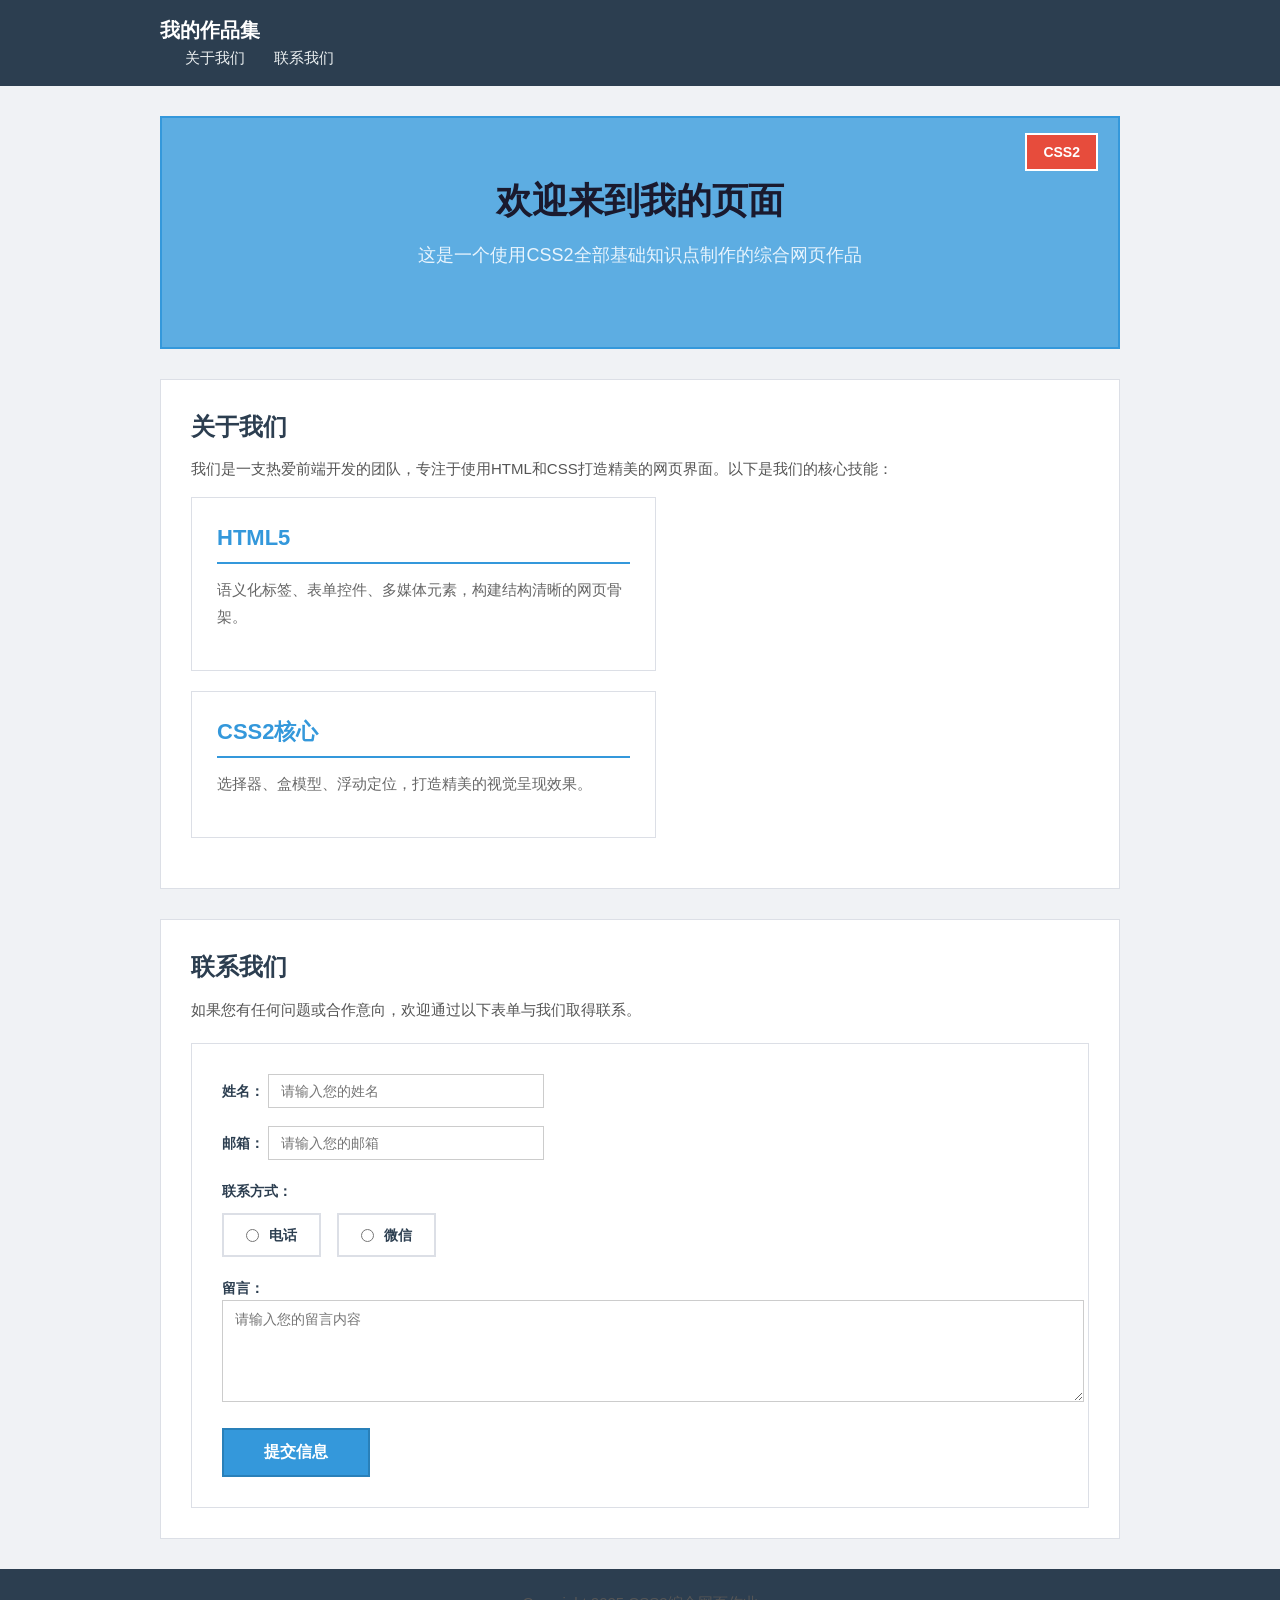
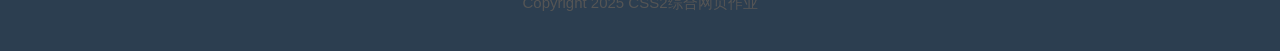
<file: index.html>
<!DOCTYPE html>
<html lang="zh-CN">
<head>
    <meta charset="UTF-8">
    <meta name="viewport" content="width=device-width, initial-scale=1.0">
    <title>CSS2综合网页 - 个人作品集</title>
    <!-- 【要求2】CSS引入方式：使用link标签引入外部style.css文件，禁止内嵌style -->
    <link rel="stylesheet" href="style.css">
</head>
<body>

    <!-- 导航栏 - 包含超链接和列表 -->
    <div class="nav">
        <div class="nav-inner">
            <span class="logo">我的作品集</span>
            <!-- 【要求12】超链接：页面放置2个a超链接 -->
            <!-- 【要求11】ul无序列表，设置list-style:none清除圆点和左侧内边距 -->
            <ul>
                <li><a href="#about">关于我们</a></li>
                <li><a href="#contact">联系我们</a></li>
            </ul>
        </div>
    </div>

    <!-- 主内容区域 -->
    <div class="container">

        <!-- 英雄区域 - 展示定位与文字样式 -->
        <div class="hero">
            <!-- 【要求11】1个h1 -->
            <!-- 【要求5②】id选择器 #main-title 权重(1,0,0) > .highlight权重(0,1,0)，id选择器优先级更高 -->
            <h1 id="main-title" class="highlight">欢迎来到我的页面</h1>
            <!-- 【要求11】至少3段p段落（第1段） -->
            <p>这是一个使用CSS2全部基础知识点制作的综合网页作品</p>
            <!-- 绝对定位装饰元素（相对于.hero相对定位容器） -->
            <div class="badge">CSS2</div>
        </div>

        <!-- 关于区域 - 展示浮动布局 -->
        <div class="about" id="about">
            <!-- 【要求11】2个h2（第1个） -->
            <h2>关于我们</h2>
            <!-- 【要求11】至少3段p段落（第2段） -->
            <p>我们是一支热爱前端开发的团队，专注于使用HTML和CSS打造精美的网页界面。以下是我们的核心技能：</p>

            <!-- 【要求9】浮动布局：父div容器 + 2个卡片div + float:left并排 + clearfix清除浮动 -->
            <div class="cards clearfix">
                <div class="card">
                    <h2>HTML5</h2> <!-- 【要求11】2个h2（第2个） -->
                    <p>语义化标签、表单控件、多媒体元素，构建结构清晰的网页骨架。</p>
                </div>
                <div class="card">
                    <h2 class="highlight">CSS2核心</h2>
                    <p>选择器、盒模型、浮动定位，打造精美的视觉呈现效果。</p>
                </div>
            </div>
        </div>

        <!--
            【要求8 补充】margin塌陷与margin合并演示
            上面p的margin-bottom: 20px 与 下面.div-demo的margin-top: 30px 相邻，
            两者发生margin合并，实际间距取较大值30px，而非叠加的50px。
        -->

        <!-- 联系区域 - 展示表单 -->
        <div class="contact" id="contact">
            <h2>联系我们</h2>
            <!-- 【要求11】至少3段p段落（第3段） -->
            <p>如果您有任何问题或合作意向，欢迎通过以下表单与我们取得联系。</p>

            <!-- 【要求1】HTML表单：完整form + input + label + textarea + button -->
            <!-- radio的name属性相同实现单选互斥；button不写type，默认type="submit" -->
            <form action="#" class="contact-form">
                <div class="form-group">
                    <label for="username">姓名：</label>
                    <input type="text" id="username" placeholder="请输入您的姓名">
                </div>
                <div class="form-group">
                    <label for="email">邮箱：</label>
                    <input type="email" id="email" placeholder="请输入您的邮箱">
                </div>
                <div class="form-group">
                    <label>联系方式：</label>
                    <div class="radio-group">
                        <label class="radio-item">
                            <input type="radio" id="phone" name="contact-type" value="phone">
                            <span>电话</span>
                        </label>
                        <label class="radio-item">
                            <input type="radio" id="wechat" name="contact-type" value="wechat">
                            <span>微信</span>
                        </label>
                    </div>
                </div>
                <div class="form-group">
                    <label for="message">留言：</label>
                    <textarea id="message" rows="5" placeholder="请输入您的留言内容"></textarea>
                </div>
                <!-- button不写type，使用默认type="submit" -->
                <button>提交信息</button>
            </form>
        </div>
    </div>

    <!-- 页脚 -->
    <div class="footer">
        <p>Copyright 2025 CSS2综合网页作业</p>
    </div>

</body>
</html>
</file>
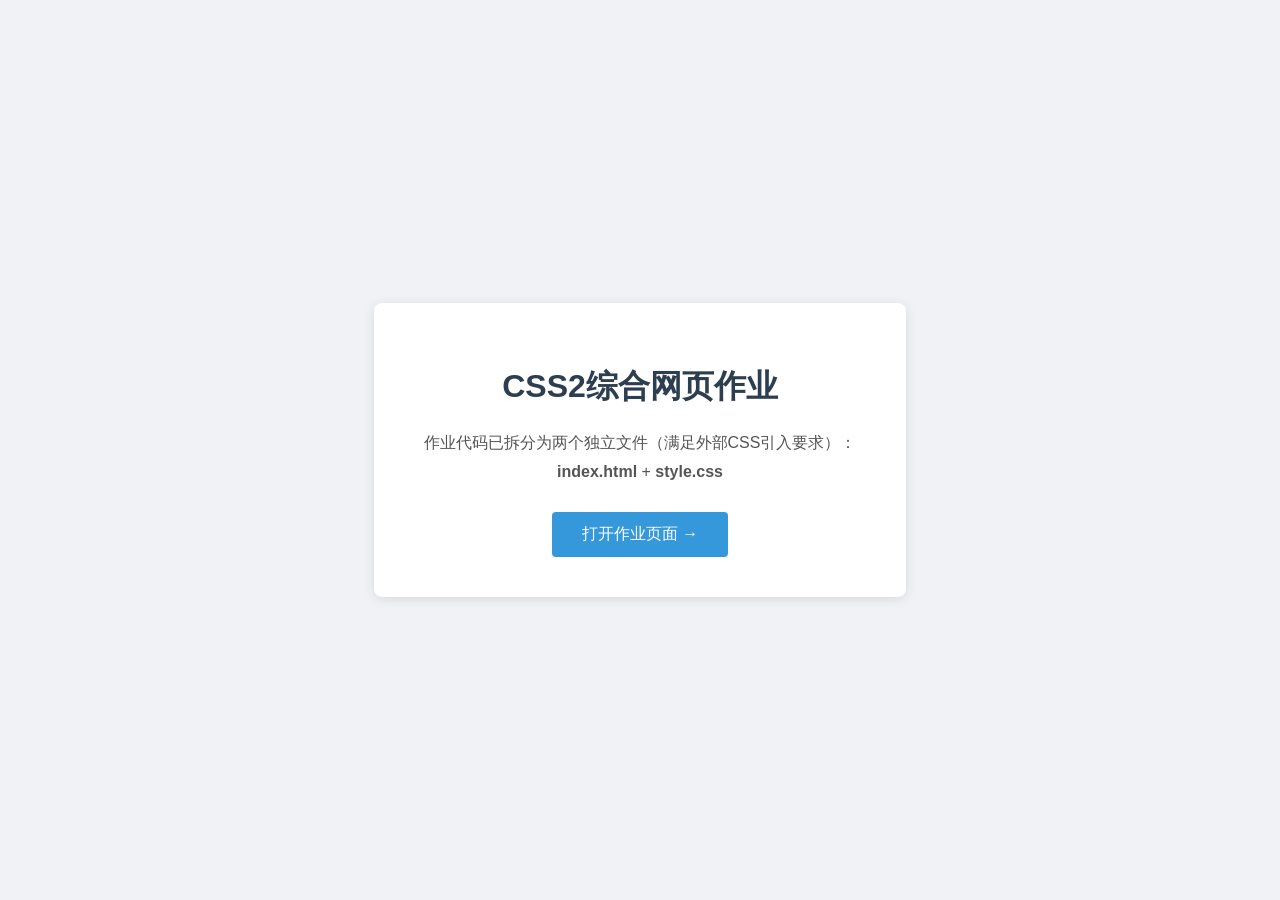
<file: github/project.html>
<!DOCTYPE html>
<html lang="zh-CN">
<head>
    <meta charset="UTF-8">
    <title>CSS2综合网页作业</title>
    <style>
        body { font-family: "Microsoft YaHei", sans-serif; display: flex; justify-content: center; align-items: center; height: 100vh; margin: 0; background: #f0f2f5; }
        .box { background: #fff; padding: 40px 50px; border-radius: 8px; box-shadow: 0 2px 12px rgba(0,0,0,0.1); text-align: center; max-width: 500px; }
        h1 { color: #2c3e50; margin-bottom: 20px; }
        p { color: #555; line-height: 1.8; margin-bottom: 25px; }
        a { display: inline-block; padding: 12px 30px; background: #3498db; color: #fff; text-decoration: none; border-radius: 4px; font-size: 16px; }
        a:hover { background: #2980b9; }
    </style>
</head>
<body>
    <div class="box">
        <h1>CSS2综合网页作业</h1>
        <p>作业代码已拆分为两个独立文件（满足外部CSS引入要求）：<br><strong>index.html</strong> + <strong>style.css</strong></p>
        <a href="index.html">打开作业页面 →</a>
    </div>
</body>
</html>
</file>
<file: style.css>
/* ============================================
   CSS2综合网页 - 外部样式表 (style.css)
   ============================================ */

/* ------------------------------------------
   【要求6-继承】
   body设置font-family和color，所有子元素自动继承这些属性
   体现CSS继承特性：子元素未设置时，自动继承父元素值
   ------------------------------------------ */
body {
    margin: 0;
    padding: 0;
    font-family: "Microsoft YaHei", Arial, sans-serif;
    color: #333333;
    line-height: 1.6;
    background-color: #f0f2f5;
}

/* ------------------------------------------
   【要求3-①】标签（元素）选择器
   直接使用标签名作为选择器
   ------------------------------------------ */

/* 标签选择器 - h1 */
/* 【要求6-层叠】下面的 color:#333 和 color:#444 同时作用于h1，
   后者覆盖前者，体现CSS层叠特性（后书写的规则生效） */
/* 【要求6-优先级】此处同时有标签选择器body和标签选择器h1设置color，
   h1更具体优先级更高，体现CSS优先级特性 */
h1 {
    font-size: 36px;
    font-weight: bold;
    color: #333333;
    color: #444444;
    text-align: center;
    line-height: 1.3;
    margin: 0 0 15px 0;
}

/* 标签选择器 - h2 */
h2 {
    font-size: 24px;
    font-weight: bold;
    color: #2c3e50;
    text-align: left;
    line-height: 1.4;
    margin: 0 0 12px 0;
}

/* 标签选择器 - p */
p {
    font-size: 15px;
    color: #555555;
    line-height: 1.8;
    margin: 0 0 15px 0;
}

/* 标签选择器 - a（配合要求4伪类使用） */
a {
    color: #3498db;
}

/* 标签选择器 - ul */
ul {
    margin: 0;
    padding: 0;
}

/* 标签选择器 - form */
form {
    margin: 0;
    padding: 0;
}

/* 标签选择器 - button */
button {
    font-size: 16px;
    font-family: "Microsoft YaHei", Arial, sans-serif;
    cursor: pointer;
}

/* 标签选择器 - input */
input {
    font-size: 14px;
    font-family: "Microsoft YaHei", Arial, sans-serif;
}

/* 标签选择器 - textarea */
textarea {
    font-size: 14px;
    font-family: "Microsoft YaHei", Arial, sans-serif;
}

/* 标签选择器 - label */
label {
    font-size: 14px;
}

/* ------------------------------------------
   【要求3-②】class类选择器
   以.开头，可复用于多个元素
   ------------------------------------------ */

/* 类选择器 - 导航栏 */
.nav {
    background-color: #2c3e50;
    padding: 0;
}

.nav-inner {
    max-width: 960px;
    margin: 0 auto;
    padding: 15px 20px;
}

/* 类选择器 - logo */
.logo {
    font-size: 20px;
    font-weight: bold;
    color: #ffffff;
    line-height: 30px;
}

/* 类选择器 - 主容器 */
.container {
    max-width: 960px;
    margin: 0 auto;
    padding: 30px 20px;
}

/* 类选择器 - 英雄区域 */
.hero {
    background-color: #5dade2;
    color: #ffffff;
    padding: 60px 40px;
    text-align: center;
    margin: 0 0 30px 0;
    border: 2px solid #3498db;
}

/* 【要求10-relative】相对定位：hero作为定位容器 */
/* 【要求8】盒模型四层：content(padding决定) + padding + border + margin */
.hero {
    position: relative;
}

/* 类选择器 - 卡片 */
.card {
    background-color: #ffffff;
    padding: 25px;
    margin: 0 2% 20px 0;
    border: 1px solid #dcdfe6;
    float: left;
    width: 46%;
}

/* 类选择器 - 高亮（用于演示选择器权重） */
.highlight {
    color: #e74c3c;
    font-weight: bold;
}

/* 类选择器 - 联系表单 */
.contact-form {
    background-color: #ffffff;
    padding: 30px;
    border: 1px solid #dcdfe6;
    margin: 20px 0 0 0;
}

/* 类选择器 - 表单组 */
.form-group {
    margin: 0 0 18px 0;
}

/* 类选择器 - 单选按钮组容器 */
.radio-group {
    margin: 10px 0 0 0;
}

/* 类选择器 - 单个单选按钮标签（卡片样式） */
.radio-item {
    display: inline-block;
    padding: 8px 22px;
    margin: 0 12px 0 0;
    border: 2px solid #dcdfe6;
    cursor: pointer;
    font-weight: normal;
    color: #555555;
    font-size: 14px;
}

.radio-item span {
    vertical-align: middle;
}

/* 选中状态样式（相邻兄弟选择器，CSS2） */
.radio-item input:checked + span {
    color: #3498db;
    font-weight: bold;
}

/* 类选择器 - 页脚 */
.footer {
    background-color: #2c3e50;
    color: #aaaaaa;
    text-align: center;
    padding: 20px;
    margin: 0;
}

/* ------------------------------------------
   【要求3-③】id选择器
   以#开头，页面内唯一，权重高于类选择器
   ------------------------------------------ */

/* id选择器 - 主标题，权重(1,0,0) */
/* 【要求5】选择器权重对比：
   第1组：.highlight 权重(0,1,0) vs #main-title 权重(1,0,0)
   → id选择器(1,0,0) > 类选择器(0,1,0)，#main-title的color生效 */
#main-title {
    color: #1a1a2e;
}

/* id选择器 - 关于区域 */
#about {
    background-color: #ffffff;
    padding: 30px;
    margin: 0 0 30px 0;
    border: 1px solid #dcdfe6;
}

/* id选择器 - 联系区域 */
#contact {
    background-color: #ffffff;
    padding: 30px;
    border: 1px solid #dcdfe6;
}

/* ------------------------------------------
   【要求3-④】后代选择器
   用空格分隔，选择某元素内部的所有后代
   ------------------------------------------ */

/* 后代选择器 - 导航内的a标签 */
/* 【要求5】第2组权重对比（补充）：
   .nav a 权重(0,1,1) vs 标签选择器 a 权重(0,0,1)
   → 后代选择器(0,1,1) > 标签选择器(0,0,1)，导航链接使用下方样式 */
.nav a {
    color: #ecf0f1;
    text-decoration: none;
    font-size: 15px;
}

/* 后代选择器 - 英雄区域内的h1 */
.hero h1 {
    color: #ffffff;
}

/* 后代选择器 - 英雄区域内的p */
.hero p {
    color: #e8f4fd;
    font-size: 18px;
}

/* 后代选择器 - 卡片内的h2 */
.card h2 {
    color: #3498db;
    font-size: 22px;
    border-bottom: 2px solid #3498db;
    padding-bottom: 8px;
}

/* 后代选择器 - 卡片内的p */
.card p {
    color: #666666;
}

/* 后代选择器 - 表单内的label */
.contact-form label {
    font-weight: bold;
    color: #2c3e50;
}

/* 后代选择器 - 表单内的input */
.contact-form input {
    padding: 8px 12px;
    border: 1px solid #cccccc;
    width: 250px;
}

/* 单选按钮不受input通用样式影响 */
.radio-item input {
    width: auto;
    padding: 0;
    border: none;
    margin: 0 6px 0 0;
    vertical-align: middle;
}

/* 后代选择器 - 表单内的textarea */
.contact-form textarea {
    padding: 10px 12px;
    border: 1px solid #cccccc;
    width: 100%;
}

/* ------------------------------------------
   【要求4】链接伪类 - 严格按LVHA顺序书写
   a:link → a:visited → a:hover → a:active
   ------------------------------------------ */

/* L - link：未访问的链接 */
a:link {
    text-decoration: none;
}

/* V - visited：已访问的链接 */
a:visited {
    color: #8e44ad;
}

/* H - hover：鼠标悬停时的链接 */
a:hover {
    color: #e74c3c;
    text-decoration: underline;
}

/* A - active：鼠标按下时的链接 */
a:active {
    color: #c0392b;
}

/* ------------------------------------------
   【要求7】文字与背景属性（已在上方各选择器中使用）
   color         - 文字颜色（如body的color:#333）
   font-size     - 字号（如h1的font-size:36px）
   font-family   - 字体（如body的font-family）
   font-weight   - 加粗（如h1的font-weight:bold）
   text-align    - 对齐（如h1的text-align:center）
   line-height   - 行高（如body的line-height:1.6）
   background-color - 背景色（如body的background-color:#f0f2f5）
   ------------------------------------------ */

/* ------------------------------------------
   【要求8】盒模型详解
   content  - 内容区域（由width/height或内容撑开）
   padding  - 内边距（内容与边框之间）
   border   - 边框
   margin   - 外边距（元素与其他元素之间）

   margin塌陷：父子块级元素垂直方向margin会塌陷，取较大值
   margin合并：相邻兄弟元素的垂直margin会合并，取较大值
   （如#about的margin-bottom:30px与.contact的margin:0之间，
    实际间距为30px而非叠加值）
   ------------------------------------------ */

/* ------------------------------------------
   【要求9】浮动布局 + clearfix清除浮动
   float:left 使两个.card横向并排
   clearfix解决父容器高度塌陷问题
   ------------------------------------------ */
.clearfix {
    zoom: 1;
}

.clearfix:after {
    content: "";
    display: block;
    clear: both;
    height: 0;
    visibility: hidden;
}

/* ------------------------------------------
   【要求10】定位
   relative - 相对定位（元素相对自身原位置偏移）
   absolute - 绝对定位（元素相对最近定位祖先元素偏移）
   ------------------------------------------ */

/* 装饰徽章 - 绝对定位，相对于.hero（relative定位容器） */
.badge {
    position: absolute;
    top: 15px;
    right: 20px;
    background-color: #e74c3c;
    color: #ffffff;
    padding: 6px 16px;
    font-size: 14px;
    font-weight: bold;
    border: 2px solid #ffffff;
}

/* ------------------------------------------
   【要求11】文本与列表样式补充
   ------------------------------------------ */

/* 清除ul默认圆点和左侧内边距 */
.nav ul {
    list-style: none;
    padding: 0;
    margin: 0;
}

/* 导航列表项横向排列 */
.nav li {
    display: inline;
    margin-left: 25px;
}

/* ------------------------------------------
   其他样式补充
   ------------------------------------------ */

/* 输入框获取焦点时的边框颜色 */
.contact-form input:focus,
.contact-form textarea:focus {
    border-color: #3498db;
}

/* 提交按钮样式 */
.contact-form button {
    background-color: #3498db;
    color: #ffffff;
    padding: 12px 40px;
    border: 2px solid #2980b9;
    font-size: 16px;
    font-weight: bold;
    text-align: center;
}

/* 按钮悬停效果 */
.contact-form button:hover {
    background-color: #2980b9;
}
</file>
